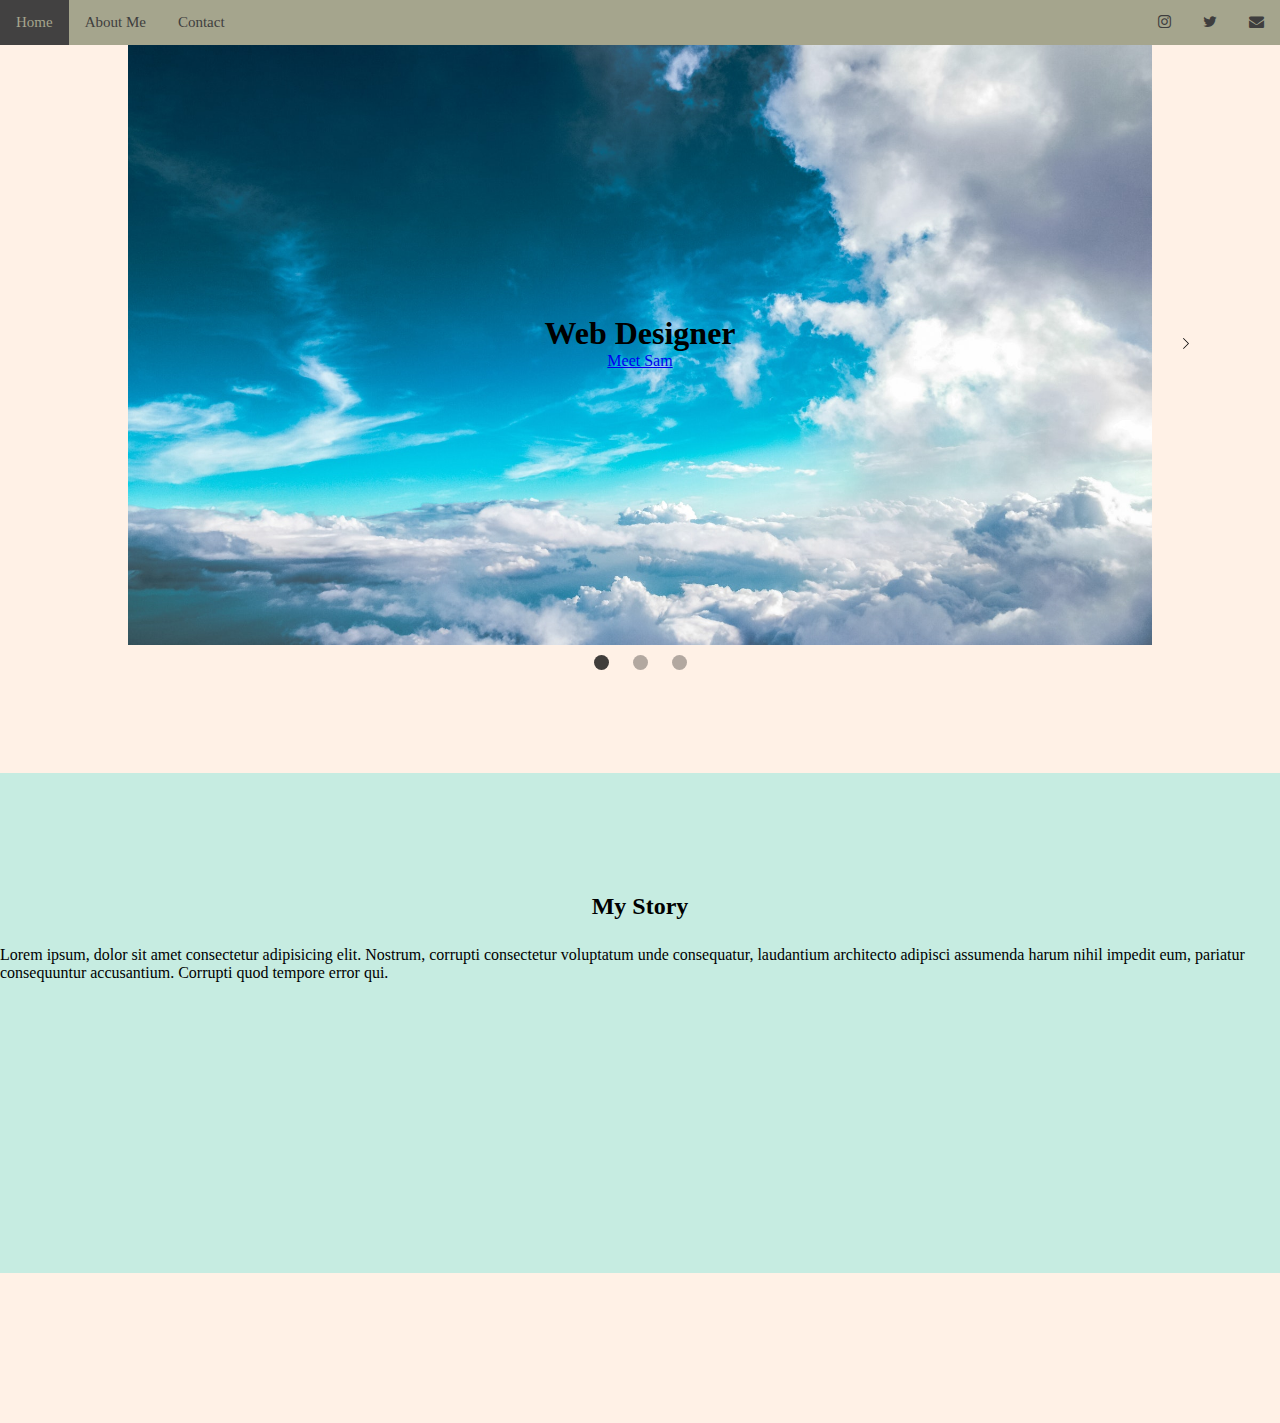
<file: index.html>
<!DOCTYPE html>
<html lang="en">
<head>
    <meta charset="UTF-8">
    <meta name="viewport" content="width=device-width, initial-scale=1.0">
    <link rel="stylesheet" href="https://cdnjs.cloudflare.com/ajax/libs/font-awesome/4.7.0/css/font-awesome.min.css">
    <title>Sam Ceja</title>
    <link rel="stylesheet" href="style.css">

</head>
<body>
    
    <nav class="nav">
        <div id="navbar-left">
            <a class="active" href="#home">Home</a>
            <a href=about.html>About Me</a>
           
            <a href="contact.html">Contact</a>
        </div>
        <div id="navbar-right">
            <a href="#" class="fa fa-instagram"></a>
            <a href="#" class="fa fa-twitter"></a>
            <a href="#" class="fa fa-envelope"></a>
        </div>
    </nav>


    
    <!--Carousel Begin-->
        <div class="carousel">
            <div class="heading">
                <h1>Web Designer</h1>
                <a href="about.html">Meet Sam</a>
            </div>
            <button class="carousel_button carousel_button--left is-hidden">
                <img src="back.svg" alt="arrow">
            </button>

            <div class="carousel_track-container">
                <ul class="carousel_track">
                    <li class="carousel_slide current-slide">
                        <img class="carousel_images" src="homepage11.jpg" alt="1">
                    </li>
                    <li class="carousel_slide">

                        <img class="carousel_images" src="homepage11.jpg" alt="2">
                    </li>
                    <li class="carousel_slide">

                        <img class="carousel_images" src="homepage11.jpg" alt="3">
                    </li>
                </ul>
            </div>
            
            <button class="carousel_button carousel_button--right">
                <img src="forward.svg" alt="foward">
            </button>

            <div class="carousel_nav">
                <button class="carousel_indicator current-slide"></button>
                <button class="carousel_indicator"></button>
                <button class="carousel_indicator"></button>
            </div>
        </div>
        <!--End Of Carousel-->
        

        <div class="my-story">
            <h2>My Story</h2>
            <p>Lorem ipsum, dolor sit amet consectetur adipisicing elit. Nostrum, corrupti consectetur voluptatum unde consequatur, laudantium architecto adipisci assumenda harum nihil impedit eum, pariatur consequuntur accusantium. Corrupti quod tempore error qui.</p>

        </div>


       
        <div class="tagembed-container" style=" width:100%;height:100%;overflow: auto;"><div class="tagembed-socialwall" data-wall-id="1973" view-url="https://widget.tagembed.com/1973?view">  </div> <script src="//widget.tagembed.com/embed.min.js" type="text/javascript"></script></div>
   
   

    <!-- <div class="intro">
        <p>Hi, I'm Sam Ceja.<br>I'm a &lt;coder&gt;<br>
        Based in San Francisco, CA.<br>
        Im here to create clean user <br>exeperiences
        and make your visions a reality.</p>
    </div> -->
    
    <script src="app.js"></script>
</body>
</html>
</file>
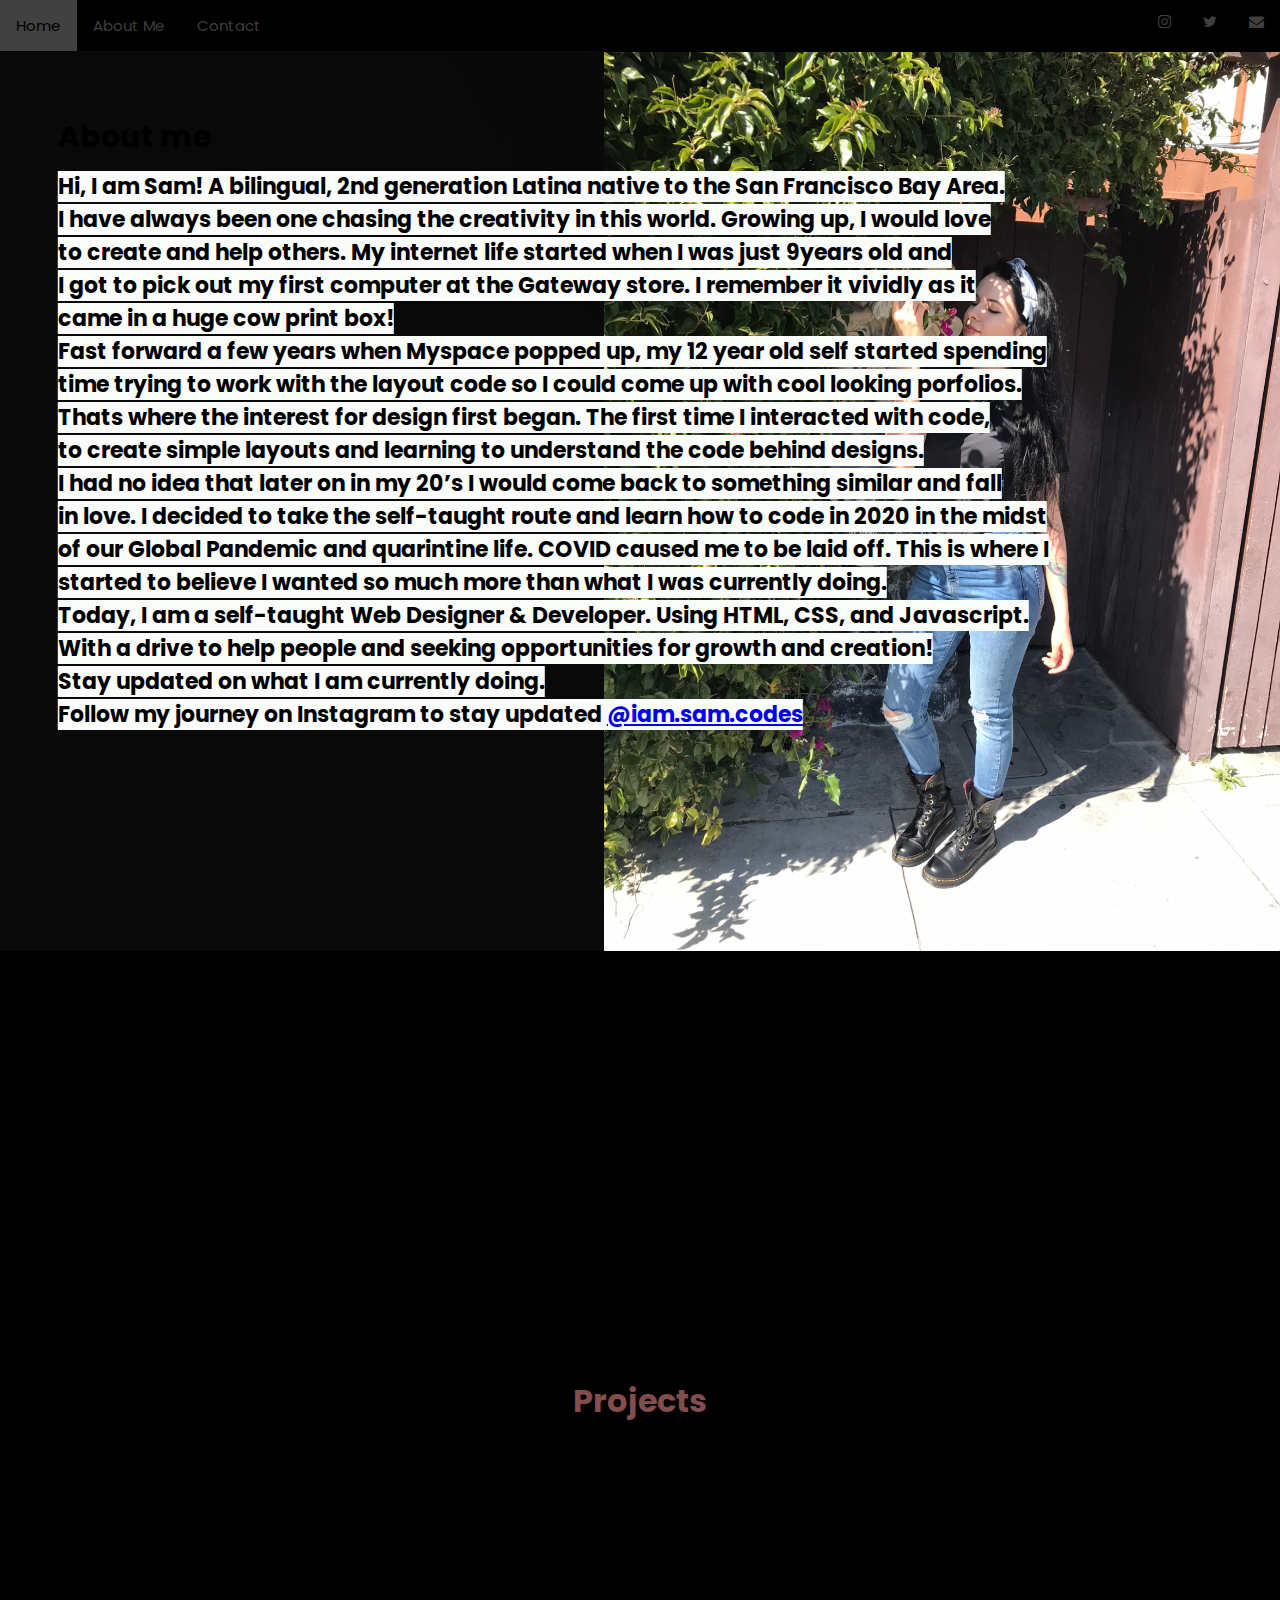
<file: about.html>
<!DOCTYPE html>
<html lang="en">
<head>
    <meta charset="UTF-8">
    <meta name="viewport" content="width=device-width, initial-scale=1.0">
    <link rel="stylesheet" href="about.css">
    <link rel="preconnect" href="https://fonts.gstatic.com">
    <link href="https://fonts.googleapis.com/css2?family=Russo+One&display=swap" rel="stylesheet">  
    <link href="https://fonts.googleapis.com/css2?family=Poppins&display=swap" rel="stylesheet">
    <link rel="stylesheet" href="https://cdnjs.cloudflare.com/ajax/libs/font-awesome/4.7.0/css/font-awesome.min.css">
    <link rel="preconnect" href="https://fonts.gstatic.com">
    <title>About Me</title>
</head>
<body>
    <div class="nav">
        <div id="navbar-left">
            <a class="active" href=index.html>Home</a>
            <a href=about.html>About Me</a>
            <a href="contact.html">Contact</a>
        </div>
        <div id="navbar-right">
            <a href="#" class="fa fa-instagram"></a>
            <a href="#" class="fa fa-twitter"></a>
            <a href="#" class="fa fa-envelope"></a>
        </div>
    </div>
    <header>
        
       <div class="intro-text">
            
            <h1>About me</h1>
            <h3><span> Hi, I am Sam! A bilingual, 2nd generation Latina native to the San Francisco Bay Area.  <br> I have always been one chasing the creativity in this world. Growing up, I would love <br> to create and help others. 
                My internet life started when I was just 9years old and<br> I got to pick out my first computer at the Gateway store. I remember it vividly as it<br> came in a huge cow print box!<br>Fast forward a few years when Myspace popped up, my 12 year old self started spending<br> time trying to work with the layout code so I could come up with cool looking porfolios.<br> Thats where the interest for design first began. The first time I interacted with code,<br> to create simple layouts and learning to understand the code behind designs.<br>I had no idea that later on in my 20’s I would come back to something similar and fall<br> in love. I decided to take the self-taught route and learn how to code in 2020 in the midst<br> of our Global Pandemic and quarintine life. COVID caused me to be laid off. This is where I<br> started to believe I wanted so much more than what I was currently doing.<br>Today, I am a self-taught Web Designer & Developer. Using HTML, CSS, and Javascript.<br> With a drive to help people and seeking opportunities for growth and creation!

                <br>Stay updated on what I am currently doing.<br> Follow my journey on Instagram to stay updated <a href="https://www.instagram.com/iam.sam.codes/">@iam.sam.codes</a></span></h3>
        </div>

        <div class="portrait">
            <img src="flowergirl.PNG" alt="Portrait">
        </div>
    </header>
    <section>
        <h1>Projects</h1>
    </section>
    
</body>
</html>
</file>
<file: contact.html>
<!DOCTYPE html>
<html lang="en">
<head>
    <meta charset="UTF-8">
    <meta name="viewport" content="width=device-width, initial-scale=1.0">
    <link rel="stylesheet" href="contact.css">
    <link rel="preconnect" href="https://fonts.gstatic.com">
    <link href="https://fonts.googleapis.com/css2?family=Poppins&display=swap" rel="stylesheet">
    <link rel="stylesheet" href="https://cdnjs.cloudflare.com/ajax/libs/font-awesome/4.7.0/css/font-awesome.min.css">
    <title>Document</title>
</head>
<body>
    <div class="nav">
        <div id="navbar-left">
            <a class="active" href=index.html>Home</a>
            <a href=about.html>About Me</a>
            
            <a href="contact.html">Contact</a>
        </div>
        <div id="navbar-right">
            <a href="#" class="fa fa-instagram"></a>
            <a href="#" class="fa fa-twitter"></a>
            <a href="#" class="fa fa-envelope"></a>
        </div>
    </div>
    <div class="container">
      
    </div>
    
</body>
</html>
</file>
<file: style.css>
* {
    margin: 0;
    padding: 0;
    box-sizing: border-box;
}

body {
    background-color: #FFF1E6;
    
}



.carousel {
    position: relative;
    height: 600px;
    width: 80%;
    margin: 0 auto;
}

.carousel_images {
    width: 100%;
    height: 100%;
    object-fit: cover;
}
.carousel_track-container {
    background: lightgreen;
    height: 100%;
    position: relative;
    overflow: hidden;
}
.carousel_track {
    padding: 0;
    margin: 0;
    list-style: none;
    position: relative;
    height: 100%;
    transition: transform 250ms ease-in;
}
/* Stacking of images*/
.carousel_slide {
    position: absolute;
    top: 0;
    bottom: 0;
    width: 100%;
}

.carousel_button {
    position: absolute;
    top: 50%;
    transform: translateY(-50%);
    background: transparent;
    border: 0;
    cursor: pointer;
}

.carousel_button--left {
    left: -40px;
}
.carousel_button--right {
    right: -40px;
}
.carousel_button img {
    width: 12px;

}

.carousel_nav {
    display: flex;
    justify-content: center;
    padding: 10px 0;
}
.carousel_indicator {
    border: 0;
    border-radius: 50%;
    width: 15px;
    height: 15px;
    background:rgba(0, 0, 0, .3);
    margin: 0 12px;
    cursor: pointer;
}

.carousel_indicator.current-slide {
    background: rgba(0,0,0,.75);
}
    
.is-hidden {
    display: none; 
}


.heading {
   position: absolute;
   width: 100%;
   height: 100%;
   top: 45%;
   z-index: 10;
   text-align: center;
   
   
}



.nav {
    display: flex;
    flex-direction: row;
    justify-content: space-between;
    background-color: #A5A58D;
    overflow: hidden;
}

.nav 
a {
    color: rgb(63, 62, 62);
    /*text-align: center;*/
    padding: 14px 16px; 
    text-decoration: none;
    font-size: 15px;
}


#navbar-left {
    display: flex;
    flex-direction: row;
}

#navbar-right {
    display: flex;
    flex-direction: row;
}
/* Changing the color of links on hover*/
.nav a:hover {
    background-color: rgb(66, 65, 65);
    color: #A5A58D;
}

/* Instagram live feed */

.tagembed-container {
     margin-top: 150px;
    
}

.my-story {
    background-color: rgb(198, 236, 225);
    height: 500px;
    width: 100%;
    padding: 120px 0;
    border:black;
    margin-top: 10% 
   
    
}
.my-story  p{
    display: flex;
    justify-content: center;
    align-items: center;
    margin-top: 2%;
}
.my-story h2{
    display: flex;
    justify-content: center;
    align-items: center;
   
}
</file>
<file: about.css>
* {
    margin: 0;
    padding: 0;
    box-sizing: border-box;
    font-family: 'Poppins', sans-serif;
}

body {
    
    height: 5vh;
    justify-content: center;
    align-items: center;
    background-color: rgb(0, 0, 0);
    
}

header {
    min-height: 100vh;
    background: linear-gradient(240deg, #080808, #0a0a0a);
    position: relative;
    color: white;
    font-family: 'Poppins', sans-serif;
}

section {
    min-height: 100vh;
    color: #834d4d;
    display: flex;
    justify-content: center;
    align-items: center;
    font-family: 'Poppins', sans-serif;
}

.intro-text{
    top: 7%;
    left: 20%;
    transform: translate(-20%);
    position: absolute;
    color:rgb(0, 0, 0);
}
.intro-text h1 {
    font-size: 30px;
    margin-bottom: 10px;
}
.intro-text h3 {
    font-size: 22px;
    
}
h3 span { 
    background-color: rgb(249, 252, 249); 
}
.portrait img {
    border-radius: 1px;
    max-width: 100%;
    margin-top: 0;
    height: 100vh;
    float: right;
    
}

.nav {
    display: flex;
    flex-direction: row;
    justify-content: space-between;
    background-color: black;
    overflow: hidden;
}

.nav 
a {
    color: rgb(63, 62, 62);
    /*text-align: center;*/
    padding: 14px 16px; 
    text-decoration: none;
    font-size: 15px;
}


#navbar-left {
    display: flex;
    flex-direction: row;
}

#navbar-right {
    display: flex;
    flex-direction: row;
}
/* Changing the color of links on hover*/
.nav a:hover {
    background-color: rgb(66, 65, 65);
    color: black;
}
</file>
<file: contact.css>
* {
    margin: 0;
    padding: 0;
    box-sizing: border-box;
    font-family: 'Poppins', sans-serif;
    
    
}

body {
    
    height: 5vh;
    justify-content: center;
    align-items: center;
    background-color: rgb(0, 0, 0);
}


.nav {
    display: flex;
    flex-direction: row;
    justify-content: space-between;
    background-color: black;
    overflow: hidden;
}

.nav 
a {
    color: rgb(63, 62, 62);
    /*text-align: center;*/
    padding: 14px 16px; 
    text-decoration: none;
    font-size: 15px;
}


#navbar-left {
    display: flex;
    flex-direction: row;
}

#navbar-right {
    display: flex;
    flex-direction: row;
}
/* Changing the color of links on hover*/
.nav a:hover {
    background-color: rgb(66, 65, 65);
    color: black;
}
</file>
